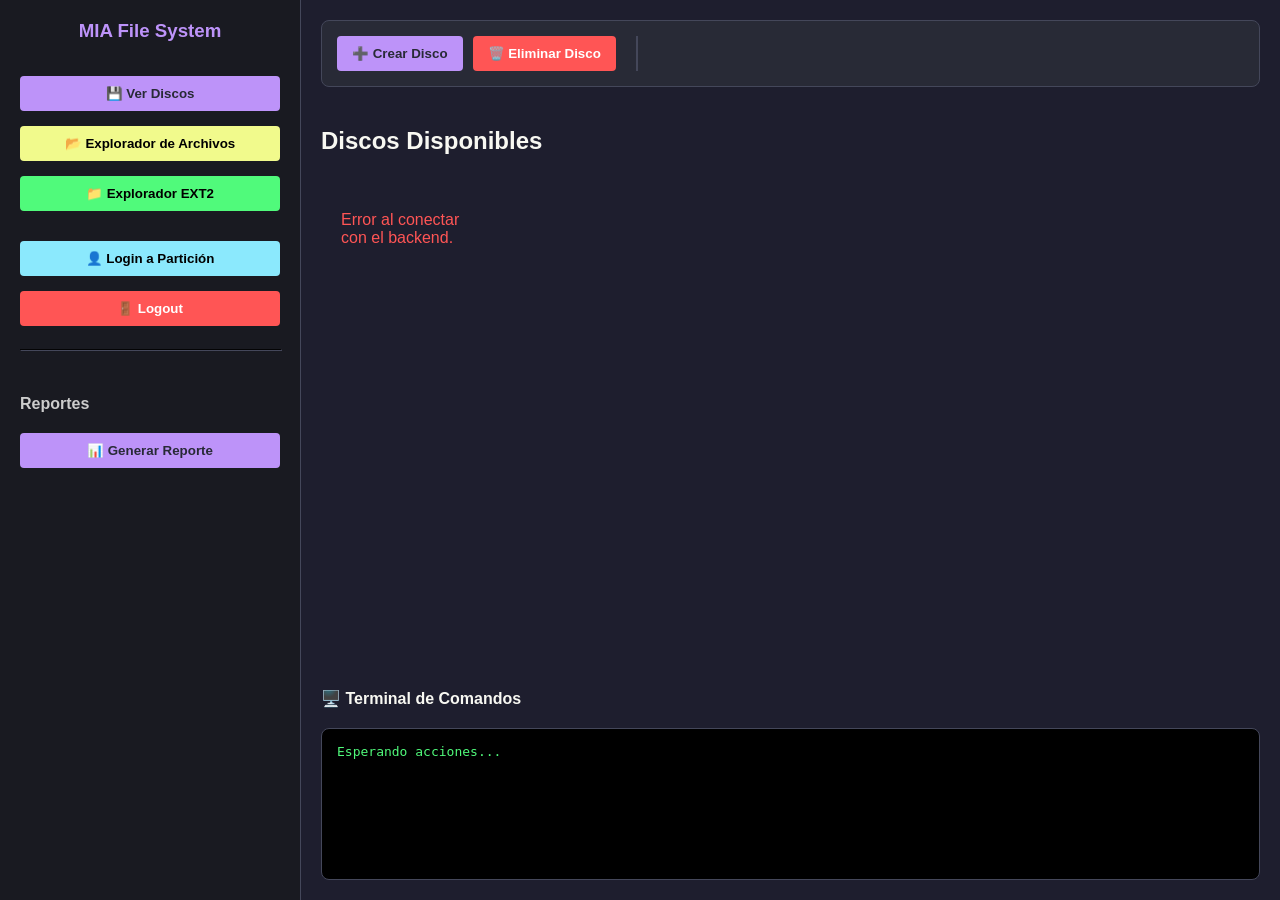
<file: Proyecto 2/Frontend/index.html>
<!DOCTYPE html>
<html lang="es">
<head>
    <meta charset="UTF-8">
    <title>Panel de Administración - EXT2 / MIA</title>
    <link rel="stylesheet" href="css/styles.css">
    <link rel="stylesheet" href="js/script.js">
</head>
<body>

    <div class="sidebar">
        <h3 style="color: var(--accent); text-align: center; margin-top: 0;">MIA File System</h3>
        <button onclick="changeView('disks')">💾 Ver Discos</button>
        <button onclick="changeView('explorer-fisico')" style="background-color: var(--warning); color: #000;">📂 Explorador de Archivos</button>
        <button onclick="changeView('explorer-ext2')" style="background-color: var(--success); color: #000;">📁 Explorador EXT2</button>
        
        <button onclick="window.location.href='login.html'" style="background-color: var(--cyan); color: #000; margin-top: 15px;">👤 Login a Partición</button>
        <button onclick="ejecutar('logout')" class="danger">🚪 Logout</button>
        
        <hr style="border-color: var(--border); width: 100%;">
        
        <h4 style="color: #ccc; margin-bottom: 5px;">Reportes</h4>
        <button onclick="window.location.href='report.html'">📊 Generar Reporte</button>
    </div>

    <div class="main-content">
        
        <div id="view-disks">
            <div class="header-actions">
                <button onclick="openModal('mkdiskModal')">➕ Crear Disco</button>
                <button onclick="openModal('rmdiskModal')" class="danger">🗑️ Eliminar Disco</button>
                <div style="width: 2px; background: var(--border); margin: 0 10px;"></div>
                <button id="btnPartition" onclick="openModal('fdiskModal')" style="display:none;">🗄️ Gestionar Particiones</button>
            </div>

            <div style="display: flex; justify-content: space-between; align-items: center;">
                <h2 id="sectionTitle">Discos Disponibles</h2>
            </div>
            <div class="grid-container" id="diskGrid"></div>
        </div>

        <div id="view-explorer-fisico" style="display: none;">
            <h2 style="color: var(--warning); background: #191a21; padding: 10px; border-radius: 5px;" id="rutaFisicaActual">/home/dinaarpb</h2>
            <div class="grid-container" id="gridFisico"></div>
        </div>

        <div id="view-explorer-ext2" style="display: none;">
            <div class="header-actions">
                <button onclick="openModal('fileOpsModal')" style="background-color: var(--cyan);">⚙️ Operaciones (Mover/Copiar)</button>
                <button onclick="openModal('mkfileModal')">📄 Crear Archivo</button>
                <button onclick="openModal('mkdirModal')">📁 Crear Carpeta</button>
                <button onclick="openModal('adminUsersModal')" style="background-color: var(--warning); color: #000;">👤 Gestión Usuarios</button>
                <button onclick="openModal('adminGroupsModal')" style="background-color: var(--accent); color: #000;">👥 Gestión Grupos</button>
            </div>
            <h2 style="color: var(--success); background: #191a21; padding: 10px; border-radius: 5px;" id="rutaExt2Actual">/</h2>
            <div class="grid-container" id="gridExt2"></div>
        </div>

        <div style="margin-top: auto;">
            <h4 style="margin-bottom: 5px;">🖥️ Terminal de Comandos</h4>
            <div id="consola" class="console-output">Esperando acciones...</div>
        </div>
    </div>

    <div class="modal-overlay" id="mkdiskModal">
        <div class="modal">
            <h3>Crear Disco (MKDISK)</h3>
            <form onsubmit="handleForm(event, 'mkdisk')">
                <div class="input-group"><label>Tamaño</label><input type="number" id="mkSize" required min="1"></div>
                <div class="input-group"><label>Unidad</label><select id="mkUnit"><option value="M">Megabytes (M)</option><option value="K">Kilobytes (K)</option></select></div>
                <div class="input-group"><label>Ruta (Path)</label><input type="text" id="mkPath" placeholder="/home/dinaarpb/mia/disco1.dsk" required></div>
                <div class="input-group"><label>Ajuste (Fit)</label><select id="mkFit"><option value="FF">First Fit (FF)</option><option value="BF">Best Fit (BF)</option><option value="WF">Worst Fit (WF)</option></select></div>
                <div class="modal-actions">
                    <button type="button" onclick="closeModal('mkdiskModal')" class="danger">Cancelar</button>
                    <button type="submit">Crear</button>
                </div>
            </form>
        </div>
    </div>

    <div class="modal-overlay" id="rmdiskModal">
        <div class="modal">
            <h3>Eliminar Disco (RMDISK)</h3>
            <form onsubmit="handleForm(event, 'rmdisk')">
                <div class="input-group"><label>Ruta del disco</label><input type="text" id="rmPath" required></div>
                <div class="modal-actions">
                    <button type="button" onclick="closeModal('rmdiskModal')">Cancelar</button>
                    <button type="submit" class="danger">Eliminar</button>
                </div>
            </form>
        </div>
    </div>

    <div class="modal-overlay" id="fdiskModal">
        <div class="modal">
            <h3>Gestión de Particiones (FDISK)</h3>
            <form onsubmit="handleForm(event, 'fdisk')">
                <div class="input-group"><label>Ruta del Disco</label><input type="text" id="fdPath" required></div>
                <div class="input-group"><label>Nombre de Partición</label><input type="text" id="fdName" required></div>
                <div class="input-group">
                    <label>Operación</label>
                    <select id="fdOp" onchange="toggleFdiskFields()">
                        <option value="create">Crear Partición</option>
                        <option value="delete">Eliminar Partición (-delete)</option>
                        <option value="add">Modificar Espacio (-add)</option>
                    </select>
                </div>
                
                <div id="fdiskCreateFields">
                    <div class="input-group"><label>Tamaño</label><input type="number" id="fdSize" min="1"></div>
                    <div class="input-group"><label>Unidad</label><select id="fdUnit"><option value="K">Kilobytes (K)</option><option value="M">Megabytes (M)</option><option value="B">Bytes (B)</option></select></div>
                    <div class="input-group"><label>Tipo</label><select id="fdType"><option value="P">Primaria</option><option value="E">Extendida</option><option value="L">Lógica</option></select></div>
                    <div class="input-group"><label>Ajuste</label><select id="fdFit"><option value="WF">Worst Fit</option><option value="FF">First Fit</option><option value="BF">Best Fit</option></select></div>
                </div>

                <div id="fdiskDeleteFields" style="display:none;">
                    <div class="input-group">
                        <label>Tipo de Borrado</label>
                        <select id="fdDelete">
                            <option value="Fast">Fast</option>
                            <option value="Full">Full</option>
                        </select>
                    </div>
                </div>

                <div id="fdiskAddFields" style="display:none;">
                    <div class="input-group"><label>Espacio a agregar/quitar (+/-)</label><input type="number" id="fdAdd"></div>
                    <div class="input-group"><label>Unidad</label><select id="fdAddUnit"><option value="K">Kilobytes</option><option value="M">Megabytes</option><option value="B">Bytes</option></select></div>
                </div>

                <div class="modal-actions">
                    <button type="button" onclick="closeModal('fdiskModal')" class="danger">Cancelar</button>
                    <button type="submit">Ejecutar FDISK</button>
                </div>
            </form>
        </div>
    </div>

    <div class="modal-overlay" id="partActionsModal">
        <div class="modal">
            <h3 id="partTitle">Acciones de Partición</h3>
            <div class="input-group"><label>Ruta (Path)</label><input type="text" id="actPath" readonly></div>
            <div class="input-group"><label>Nombre</label><input type="text" id="actName" readonly></div>
            
            <div style="display: flex; flex-direction: column; gap: 10px; margin-top: 20px;">
                <button id="btnActionMount" onclick="actionMount()" style="background-color: var(--cyan); color: black;">🔌 Montar (MOUNT)</button>
                
                <div id="divMountedActions" style="display:none; flex-direction: column; gap: 10px;">
                    <div class="input-group" style="margin-bottom: 0;">
                        <label>ID Montado</label>
                        <input type="text" id="actId" readonly style="color: var(--success); font-weight: bold;">
                    </div>
                    <button onclick="actionUnmount()" class="warning" style="color: black;">📤 Desmontar (UNMOUNT)</button>
                    
                    <div style="display:flex; gap: 10px; align-items: center; margin-top: 10px;">
                        <select id="actFsType" style="flex:1; padding: 8px;"><option value="Full">Full</option></select>
                        <button onclick="actionMkfs()" class="danger">🧹 Formatear (MKFS)</button>
                    </div>
                </div>
            </div>
            <button type="button" onclick="closeModal('partActionsModal')" style="margin-top: 15px; width: 100%; background: var(--border);">Cerrar</button>
        </div>
    </div>

    <div class="modal-overlay" id="mkfileModal">
        <div class="modal">
            <h3>Nuevo Archivo (MKFILE)</h3>
            <form onsubmit="handleForm(event, 'mkfile')">
                <div class="input-group"><label>Ruta destino (-path)</label><input type="text" id="fileMkPath" placeholder="/user/docs/a.txt" required></div>
                <div class="input-group"><label>Tamaño en bytes (-size)</label><input type="number" id="fileMkSize" min="0"></div>
                <div class="input-group"><label>Ruta en PC origen (-cont)</label><input type="text" id="fileMkCont" placeholder="/home/dinaarpb/contenido.txt"></div>
                <div class="input-group" style="display: flex; align-items: center; gap: 10px;">
                    <input type="checkbox" id="fileMkR" style="width: auto;">
                    <label style="margin:0;">Crear carpetas padres (-r)</label>
                </div>
                <div class="modal-actions">
                    <button type="button" onclick="closeModal('mkfileModal')" class="danger">Cancelar</button>
                    <button type="submit">Crear</button>
                </div>
            </form>
        </div>
    </div>

    <div class="modal-overlay" id="mkdirModal">
        <div class="modal">
            <h3>Nueva Carpeta (MKDIR)</h3>
            <form onsubmit="handleForm(event, 'mkdir')">
                <div class="input-group"><label>Ruta de la carpeta (-path)</label><input type="text" id="dirMkPath" placeholder="/user/docs/usac" required></div>
                <div class="input-group" style="display: flex; align-items: center; gap: 10px;">
                    <input type="checkbox" id="dirMkP" style="width: auto;">
                    <label style="margin:0;">Crear carpetas padres (-p)</label>
                </div>
                <div class="modal-actions">
                    <button type="button" onclick="closeModal('mkdirModal')" class="danger">Cancelar</button>
                    <button type="submit">Crear</button>
                </div>
            </form>
        </div>
    </div>

    <div class="modal-overlay" id="fileOpsModal">
        <div class="modal">
            <h3>Operaciones de Archivos/Carpetas</h3>
            <form onsubmit="handleForm(event, 'fileops')">
                <div class="input-group">
                    <label>Comando</label>
                    <select id="opType" onchange="toggleOpFields()">
                        <option value="copy">Copiar (COPY)</option>
                        <option value="move">Mover (MOVE)</option>
                        <option value="rename">Renombrar (RENAME)</option>
                        <option value="edit">Editar (EDIT)</option>
                        <option value="remove">Eliminar (REMOVE)</option>
                    </select>
                </div>
                
                <div class="input-group"><label>Ruta Origen (-path)</label><input type="text" id="opPath" required></div>
                
                <div id="opDestFields">
                    <div class="input-group"><label>Ruta Destino (-destino)</label><input type="text" id="opDest"></div>
                </div>
                
                <div id="opNameFields" style="display:none;">
                    <div class="input-group"><label>Nuevo Nombre (-name)</label><input type="text" id="opName"></div>
                </div>

                <div id="opContFields" style="display:none;">
                    <div class="input-group"><label>Archivo Físico Nuevo Contenido (-contenido)</label><input type="text" id="opCont"></div>
                </div>

                <div class="modal-actions">
                    <button type="button" onclick="closeModal('fileOpsModal')" class="danger">Cancelar</button>
                    <button type="submit">Ejecutar Comando</button>
                </div>
            </form>
        </div>
    </div>
    
    <div class="modal-overlay" id="adminUsersModal">
        <div class="modal">
            <h3>Administración de Usuarios</h3>
            <div class="input-group">
                <label>Acción</label>
                <select id="usrOp">
                    <option value="mkusr">Crear Usuario (MKUSR)</option>
                    <option value="rmusr">Eliminar Usuario (RMUSR)</option>
                    <option value="chgrp">Cambiar Grupo (CHGRP)</option>
                </select>
            </div>
            <div class="input-group"><label>Nombre Usuario</label><input type="text" id="usrName"></div>
            <div class="input-group"><label>Password</label><input type="text" id="usrPass"></div>
            <div class="input-group"><label>Grupo</label><input type="text" id="usrGrp"></div>
            <div class="modal-actions">
                <button onclick="closeModal('adminUsersModal')">Cerrar</button>
                <button onclick="ejecutarAdmin('user')" class="success">Ejecutar</button>
            </div>
        </div>
    </div>

    <div class="modal-overlay" id="adminGroupsModal">
        <div class="modal">
            <h3>Administración de Grupos</h3>
            <div class="input-group">
                <label>Acción</label>
                <select id="grpOp">
                    <option value="mkgrp">Crear Grupo (MKGRP)</option>
                    <option value="rmgrp">Eliminar Grupo (RMGRP)</option>
                </select>
            </div>
            <div class="input-group"><label>Nombre Grupo</label><input type="text" id="grpName"></div>
            <div class="modal-actions">
                <button onclick="closeModal('adminGroupsModal')">Cerrar</button>
                <button onclick="ejecutarAdmin('group')" class="success">Ejecutar</button>
            </div>
        </div>
    </div>

    <script src="js/script.js"></script> 
</body>
</html>
</file>
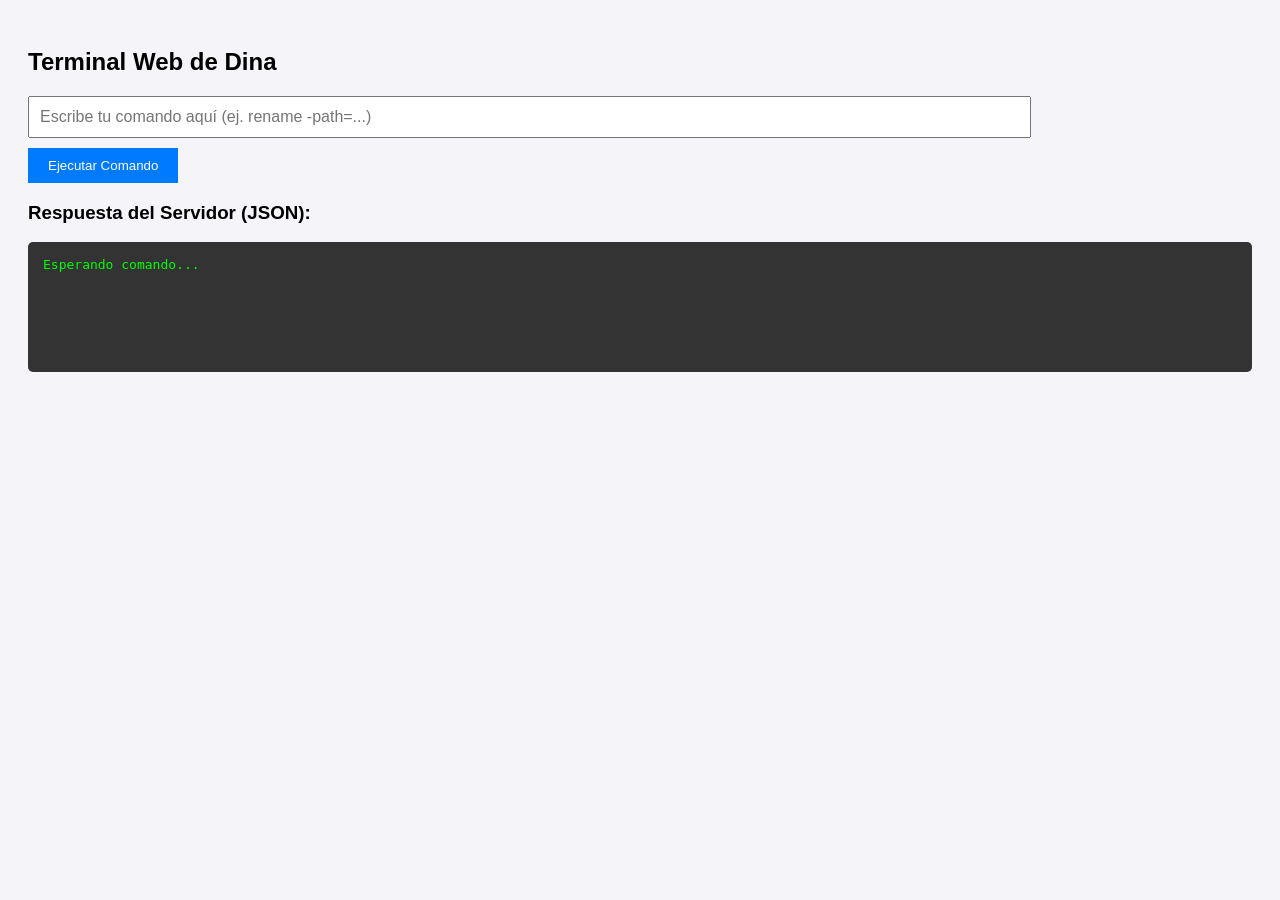
<file: tester.html>
<!DOCTYPE html>
<html lang="es">
<head>
    <meta charset="UTF-8">
    <title>Probador de API de Dina</title>
    <style>
        body { font-family: Arial; padding: 20px; background-color: #f4f4f9; }
        input { width: 80%; padding: 10px; margin-bottom: 10px; font-size: 16px; }
        button { padding: 10px 20px; background-color: #007bff; color: white; border: none; cursor: pointer; }
        pre { background: #333; color: #0f0; padding: 15px; border-radius: 5px; min-height: 100px; }
    </style>
</head>
<body>

    <h2>Terminal Web de Dina</h2>
    <input type="text" id="comandoInput" placeholder="Escribe tu comando aquí (ej. rename -path=...)">
    <br>
    <button onclick="enviarComando()">Ejecutar Comando</button>

    <h3>Respuesta del Servidor (JSON):</h3>
    <pre id="respuestaOutput">Esperando comando...</pre>

    <script>
        async function enviarComando() {
            const comando = document.getElementById('comandoInput').value;
            const output = document.getElementById('respuestaOutput');
            output.innerText = "Enviando al servidor Go...";

            try {
                // Aquí es donde la Magia POST sucede
                const response = await fetch('http://localhost:3000/ejecutar', {
                    method: 'POST',
                    headers: { 'Content-Type': 'application/json' },
                    body: JSON.stringify({ comando: comando }) // Empaquetamos el comando en JSON
                });

                const data = await response.json();
                output.innerText = JSON.stringify(data, null, 4); // Mostramos la respuesta bonita
            } catch (error) {
                output.innerText = "Error de conexión: Asegúrate de que el servidor Go esté corriendo en el puerto 3000.";
            }
        }
    </script>
</body>
</html>
</file>
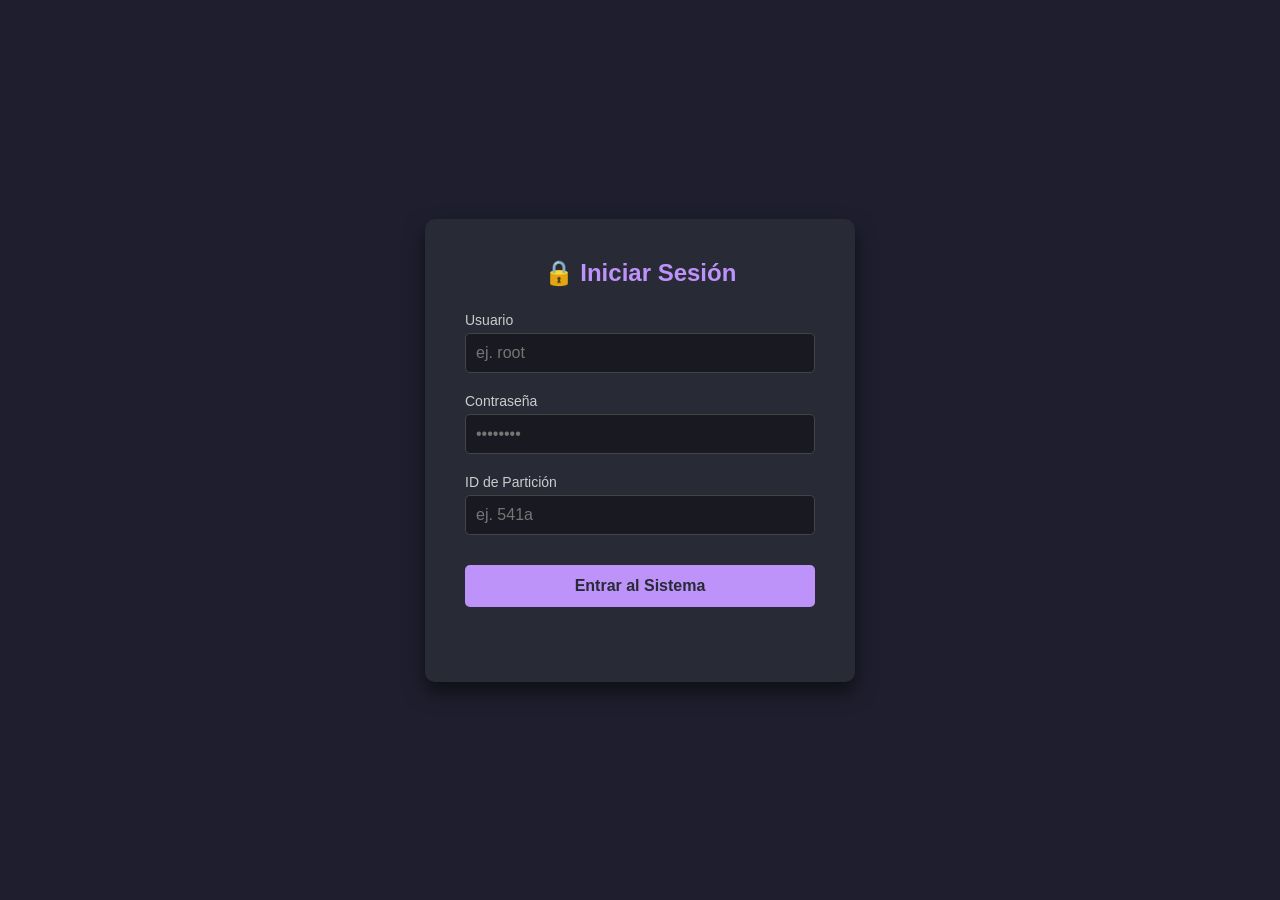
<file: Proyecto 2/Frontend/login.html>
<!DOCTYPE html>
<html lang="es">
<head>
    <meta charset="UTF-8">
    <meta name="viewport" content="width=device-width, initial-scale=1.0">
    <title>Login - Sistema de Archivos</title>
    <link rel="stylesheet" href="css/styles_login.css">
    <link rel="stylesheet" href="js/script.js">
</head>
<body>

    <div class="login-container">
        <h2>🔒 Iniciar Sesión</h2>
        
        <form id="loginForm">
            <div class="input-group">
                <label for="txtUser">Usuario</label>
                <input type="text" id="txtUser" placeholder="ej. root" required>
            </div>
            
            <div class="input-group">
                <label for="txtPass">Contraseña</label>
                <input type="password" id="txtPass" placeholder="••••••••" required>
            </div>
            
            <div class="input-group">
                <label for="txtId">ID de Partición</label>
                <input type="text" id="txtId" placeholder="ej. 541a" required>
            </div>

            <button type="submit">Entrar al Sistema</button>
        </form>

        <div id="mensaje"></div>
    </div>

    <script src="js/script.js"></script>
</body>
</html>
</file>
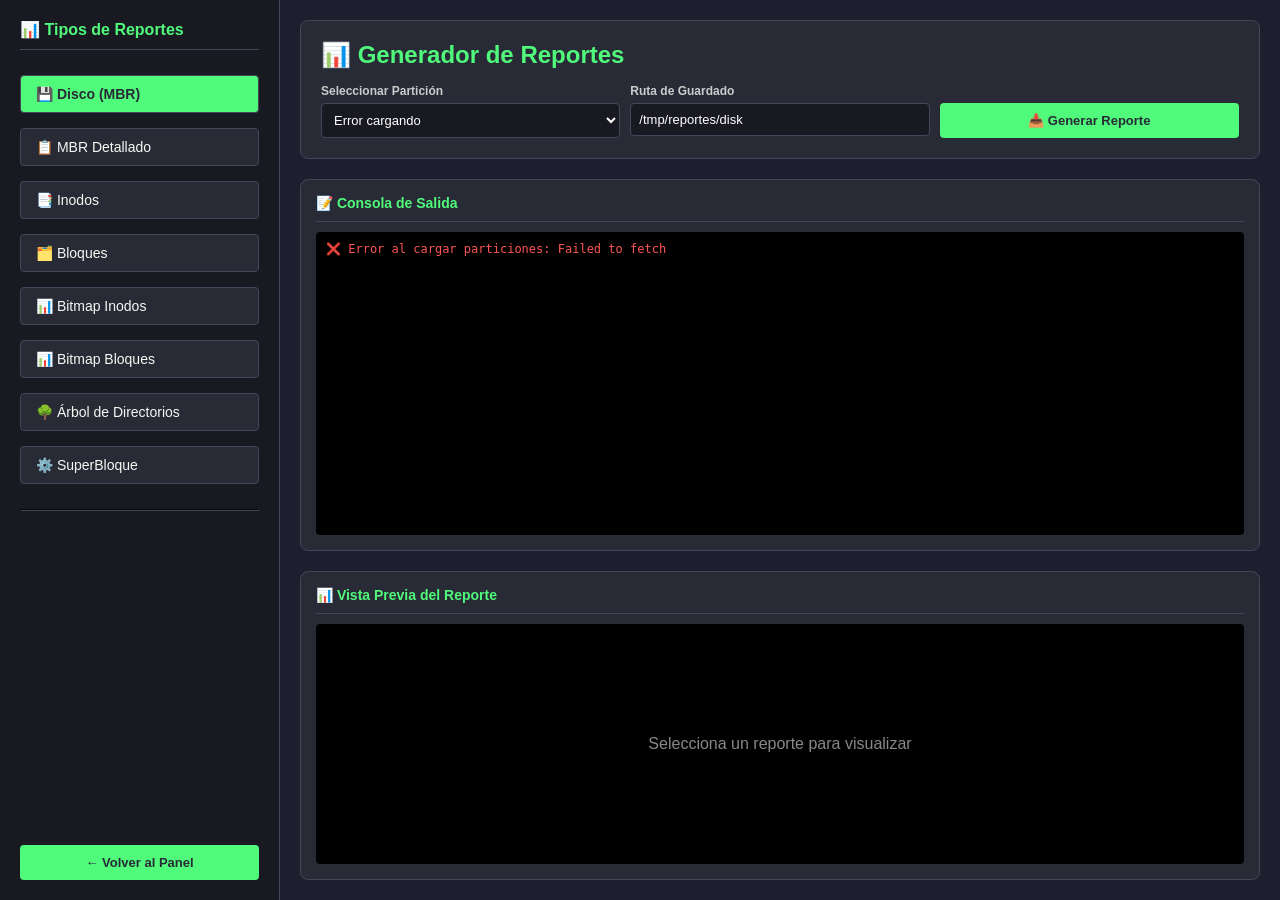
<file: Proyecto 2/Frontend/report.html>
<!DOCTYPE html>
<html lang="es">
<head>
    <meta charset="UTF-8">
    <meta name="viewport" content="width=device-width, initial-scale=1.0">
    <title>Reportes - EXT2 / MIA</title>
    <link rel="stylesheet" href="css/styles_report.css">
    <link rel="stylesheet" href="js/script_report.js">
</head>
<body>
    <!-- Sidebar -->
    <div class="sidebar">
        <h2>📊 Tipos de Reportes</h2>
        <div class="report-type active" data-reporte="disk">💾 Disco (MBR)</div>
        <div class="report-type" data-reporte="mbr">📋 MBR Detallado</div>
        <div class="report-type" data-reporte="inode">📑 Inodos</div>
        <div class="report-type" data-reporte="block">🗂️ Bloques</div>
        <div class="report-type" data-reporte="bm_inode">📊 Bitmap Inodos</div>
        <div class="report-type" data-reporte="bm_block">📊 Bitmap Bloques</div>
        <div class="report-type" data-reporte="tree">🌳 Árbol de Directorios</div>
        <div class="report-type" data-reporte="sb">⚙️ SuperBloque</div>
        <hr style="border-color: var(--border); margin: 10px 0;">
        <button onclick="window.location.href='index.html'" style="width: 100%; margin-top: auto;">← Volver al Panel</button>
    </div>

    <!-- Main Content -->
    <div class="main-content">
        <!-- Header -->
        <div class="header">
            <h1>📊 Generador de Reportes</h1>
            <div style="background-color: rgba(139, 233, 253, 0.1); border: 1px solid #8be9fd; padding: 15px; border-radius: 4px; margin-bottom: 15px; display: none;" id="helpBox">
                <strong>⚠️ Recordatorio:</strong> Debes crear y montar una partición primero desde el dashboard para poder generar reportes.
                <button onclick="document.getElementById('helpBox').style.display='none'; localStorage.setItem('helpBoxClosed', 'true');" style="float: right; background: none; border: none; color: #8be9fd; cursor: pointer; padding: 0; font-size: 18px;">×</button>
            </div>
            <div class="controls">
                <div class="control-group">
                    <label>Seleccionar Partición</label>
                    <select id="particionSelect">
                        <option value="">Cargando...</option>
                    </select>
                </div>
                <div class="control-group">
                    <label>Ruta de Guardado</label>
                    <input type="text" id="rutaGuardar" placeholder="/tmp/reportes/disk" value="/tmp/reportes/disk">
                </div>
                <div class="control-group">
                    <label>&nbsp;</label>
                    <button id="generarBtn" onclick="generarReporte()">📥 Generar Reporte</button>
                </div>
            </div>
        </div>

        <!-- Content Area -->
        <div class="content-area">
            <!-- Panel de Consola -->
            <div class="card">
                <h3>📝 Consola de Salida</h3>
                <div id="consola" class="console-output">Esperando generar un reporte...</div>
            </div>

            <!-- Panel de Visualización -->
            <div class="card">
                <h3 id="reportTitleViewer">📊 Vista Previa del Reporte</h3>
                <div id="reportViewer" class="report-viewer">
                    <div class="no-report">Selecciona un reporte para visualizar</div>
                </div>
            </div>
        </div>
    </div>

    <script src="js/script_report.js"></script>
</body>
</html>
</file>
<file: Proyecto 2/Frontend/css/styles.css>
:root {
    --bg-dark: #1e1e2e;
    --panel-bg: #282a36;
    --text-main: #f8f8f2;
    --accent: #bd93f9;
    --accent-hover: #ff79c6;
    --border: #44475a;
    --success: #50fa7b;
    --danger: #ff5555;
    --warning: #f1fa8c;
    --cyan: #8be9fd;
}

body {
    font-family: 'Segoe UI', Tahoma, Geneva, Verdana, sans-serif;
    background-color: var(--bg-dark);
    color: var(--text-main);
    margin: 0;
    display: flex;
    height: 100vh;
    overflow: hidden;
}

/* Layout Principal */
.sidebar {
    width: 260px;
    background-color: #191a21;
    padding: 20px;
    border-right: 1px solid var(--border);
    display: flex;
    flex-direction: column;
    gap: 15px;
}

.main-content {
    flex-grow: 1;
    display: flex;
    flex-direction: column;
    background-color: var(--bg-dark);
    padding: 20px;
    overflow-y: auto;
}

.header-actions {
    display: flex;
    gap: 10px;
    margin-bottom: 20px;
    background-color: var(--panel-bg);
    padding: 15px;
    border-radius: 8px;
    border: 1px solid var(--border);
    flex-wrap: wrap;
}

/* Botones y UI */
button {
    background-color: var(--accent);
    color: #282a36;
    border: none;
    padding: 10px 15px;
    font-weight: bold;
    border-radius: 4px;
    cursor: pointer;
    transition: 0.3s;
}

button:hover {
    background-color: var(--accent-hover);
}

button.danger {
    background-color: var(--danger);
    color: white;
}

button.success {
    background-color: var(--success);
    color: #282a36;
}

.grid-container {
    display: grid;
    grid-template-columns: repeat(auto-fill, minmax(140px, 1fr));
    gap: 20px;
}

.grid-item {
    background-color: var(--panel-bg);
    border: 1px solid var(--border);
    padding: 20px 10px;
    border-radius: 8px;
    text-align: center;
    cursor: pointer;
    transition: transform 0.2s;
}

.grid-item:hover {
    transform: translateY(-5px);
    border-color: var(--accent);
}

.grid-item.active {
    border-color: var(--success);
    box-shadow: 0 0 10px rgba(80, 250, 123, 0.3);
}

.icon {
    font-size: 50px;
    margin-bottom: 10px;
}

.item-name {
    font-size: 14px;
    font-weight: bold;
    word-break: break-all;
}

.item-sub {
    font-size: 12px;
    color: #888;
    margin-top: 5px;
    word-break: break-all;
}

/* Consola */
.console-output {
    background-color: #000;
    color: var(--success);
    padding: 15px;
    font-family: monospace;
    border-radius: 8px;
    min-height: 120px;
    max-height: 200px;
    overflow-y: auto;
    white-space: pre-wrap;
    margin-top: 20px;
    border: 1px solid var(--border);
}

/* Modales */
.modal-overlay {
    display: none;
    position: fixed;
    top: 0;
    left: 0;
    width: 100%;
    height: 100%;
    background: rgba(0, 0, 0, 0.7);
    z-index: 1000;
    justify-content: center;
    align-items: center;
}

.modal {
    background-color: var(--panel-bg);
    padding: 25px;
    border-radius: 8px;
    border: 1px solid var(--border);
    width: 100%;
    max-width: 450px;
    box-shadow: 0 10px 30px rgba(0, 0, 0, 0.5);
    max-height: 90vh;
    overflow-y: auto;
}

.modal h3 {
    margin-top: 0;
    color: var(--accent);
    border-bottom: 1px solid var(--border);
    padding-bottom: 10px;
}

.input-group {
    margin-bottom: 15px;
}

.input-group label {
    display: block;
    font-size: 13px;
    margin-bottom: 5px;
    color: #ccc;
}

.input-group input[type="text"],
.input-group input[type="number"],
.input-group select {
    width: 100%;
    padding: 8px;
    background-color: #191a21;
    color: white;
    border: 1px solid var(--border);
    border-radius: 4px;
    box-sizing: border-box;
}

.modal-actions {
    display: flex;
    gap: 10px;
    justify-content: flex-end;
    margin-top: 20px;
}
</file>
<file: Proyecto 2/Frontend/css/styles_login.css>
:root {
            --bg-dark: #1e1e2e;
            --panel-bg: #282a36;
            --text-main: #f8f8f2;
            --accent: #bd93f9;
            --accent-hover: #ff79c6;
            --error: #ff5555;
            --success: #50fa7b;
        }
        body {
            font-family: 'Segoe UI', Tahoma, Geneva, Verdana, sans-serif;
            background-color: var(--bg-dark);
            color: var(--text-main);
            display: flex;
            justify-content: center;
            align-items: center;
            height: 100vh;
            margin: 0;
        }
        .login-container {
            background-color: var(--panel-bg);
            padding: 40px;
            border-radius: 10px;
            box-shadow: 0 10px 20px rgba(0, 0, 0, 0.5);
            width: 100%;
            max-width: 350px;
            text-align: center;
        }
        .login-container h2 {
            margin-top: 0;
            color: var(--accent);
            margin-bottom: 25px;
        }
        .input-group {
            margin-bottom: 20px;
            text-align: left;
        }
        .input-group label {
            display: block;
            font-size: 14px;
            margin-bottom: 5px;
            color: #ccc;
        }
        .input-group input {
            width: 100%;
            padding: 10px;
            border: 1px solid #444;
            border-radius: 5px;
            background-color: #191a21;
            color: var(--text-main);
            font-size: 16px;
            box-sizing: border-box;
        }
        .input-group input:focus {
            outline: none;
            border-color: var(--accent);
        }
        button {
            width: 100%;
            background-color: var(--accent);
            color: #282a36;
            border: none;
            padding: 12px;
            font-size: 16px;
            font-weight: bold;
            border-radius: 5px;
            cursor: pointer;
            transition: 0.3s;
            margin-top: 10px;
        }
        button:hover {
            background-color: var(--accent-hover);
        }
        #mensaje {
            margin-top: 15px;
            font-size: 14px;
            min-height: 20px;
        }
</file>
<file: Proyecto 2/Frontend/css/styles_report.css>
:root {
    --bg-dark: #1e1e2e;
    --panel-bg: #282a36;
    --text-main: #f8f8f2;
    --accent: #50fa7b;
    --accent-hover: #5af78e;
    --border: #44475a;
    --success: #50fa7b;
    --danger: #ff5555;
    --warning: #f1fa8c;
    --cyan: #8be9fd;
}

* {
    margin: 0;
    padding: 0;
    box-sizing: border-box;
}

body {
    font-family: 'Segoe UI', Tahoma, Geneva, Verdana, sans-serif;
    background-color: var(--bg-dark);
    color: var(--text-main);
    display: flex;
    height: 100vh;
    overflow: hidden;
}

/* Sidebar */
.sidebar {
    width: 280px;
    background-color: #191a21;
    padding: 20px;
    border-right: 1px solid var(--border);
    display: flex;
    flex-direction: column;
    gap: 15px;
    overflow-y: auto;
}

.sidebar h2 {
    color: var(--accent);
    font-size: 16px;
    margin-bottom: 10px;
    border-bottom: 1px solid var(--border);
    padding-bottom: 10px;
}

.report-type {
    background-color: var(--panel-bg);
    border: 1px solid var(--border);
    padding: 10px 15px;
    border-radius: 4px;
    cursor: pointer;
    transition: all 0.3s;
    font-size: 14px;
}

.report-type:hover {
    background-color: var(--accent);
    color: #282a36;
}

.report-type.active {
    background-color: var(--accent);
    color: #282a36;
    font-weight: bold;
}

/* Main Content */
.main-content {
    flex: 1;
    display: flex;
    flex-direction: column;
    padding: 20px;
    overflow-y: auto;
}

.header {
    background-color: var(--panel-bg);
    border: 1px solid var(--border);
    padding: 20px;
    border-radius: 8px;
    margin-bottom: 20px;
}

.header h1 {
    font-size: 24px;
    margin-bottom: 15px;
    color: var(--accent);
}

.controls {
    display: grid;
    grid-template-columns: repeat(auto-fit, minmax(150px, 1fr));
    gap: 10px;
}

.control-group {
    display: flex;
    flex-direction: column;
    gap: 5px;
}

.control-group label {
    font-size: 12px;
    color: #ccc;
    font-weight: bold;
}

.control-group input,
.control-group select {
    padding: 8px;
    background-color: #191a21;
    color: white;
    border: 1px solid var(--border);
    border-radius: 4px;
    font-size: 13px;
}

button {
    background-color: var(--accent);
    color: #282a36;
    border: none;
    padding: 10px 15px;
    font-weight: bold;
    border-radius: 4px;
    cursor: pointer;
    transition: 0.3s;
    font-size: 13px;
}

button:hover {
    background-color: var(--accent-hover);
}

button:disabled {
    background-color: #666;
    cursor: not-allowed;
    opacity: 0.6;
}

/* Content Area */
.content-area {
    display: grid;
    grid-template-columns: 1fr 1fr;
    gap: 20px;
    flex: 1;
}

.card {
    background-color: var(--panel-bg);
    border: 1px solid var(--border);
    border-radius: 8px;
    padding: 15px;
    display: flex;
    flex-direction: column;
}

.card h3 {
    color: var(--accent);
    margin-bottom: 10px;
    font-size: 14px;
    border-bottom: 1px solid var(--border);
    padding-bottom: 10px;
}

.console-output {
    background-color: #000;
    color: var(--accent);
    padding: 10px;
    font-family: monospace;
    border-radius: 4px;
    min-height: 100px;
    overflow-y: auto;
    font-size: 12px;
    flex: 1;
}

.report-viewer {
    background-color: #000;
    border-radius: 4px;
    padding: 10px;
    flex: 1;
    display: flex;
    align-items: center;
    justify-content: center;
    overflow: auto;
    position: relative;
}

.report-viewer img,
.report-viewer svg {
    max-width: 100%;
    max-height: 100%;
    object-fit: contain;
}

.report-viewer pre {
    color: var(--accent);
    font-family: monospace;
    font-size: 11px;
    overflow: auto;
    width: 100%;
    height: 100%;
    padding: 10px;
    margin: 0;
}

.no-report {
    color: #888;
    text-align: center;
    display: flex;
    align-items: center;
    justify-content: center;
    height: 100%;
}

.loading {
    display: flex;
    align-items: center;
    justify-content: center;
    gap: 10px;
    color: var(--accent);
    font-weight: bold;
}

.spinner {
    display: inline-block;
    width: 20px;
    height: 20px;
    border: 3px solid var(--border);
    border-top-color: var(--accent);
    border-radius: 50%;
    animation: spin 0.8s linear infinite;
}

@keyframes spin {
    to {
        transform: rotate(360deg);
    }
}

.error {
    background-color: rgba(255, 85, 85, 0.1);
    color: #ff5555;
    padding: 10px;
    border-radius: 4px;
    margin-bottom: 10px;
    border-left: 3px solid #ff5555;
}

.success {
    background-color: rgba(80, 250, 123, 0.1);
    color: #50fa7b;
    padding: 10px;
    border-radius: 4px;
    margin-bottom: 10px;
    border-left: 3px solid #50fa7b;
}

/* Responsive */
@media (max-width: 1400px) {
    .content-area {
        grid-template-columns: 1fr;
    }
}

@media (max-width: 768px) {
    body {
        flex-direction: column;
    }

    .sidebar {
        width: 100%;
        border-right: none;
        border-bottom: 1px solid var(--border);
        max-height: 150px;
        flex-direction: row;
        overflow-x: auto;
    }

    .main-content {
        padding: 15px;
    }

    .header {
        padding: 15px;
    }

    .controls {
        grid-template-columns: 1fr;
    }
}
</file>
